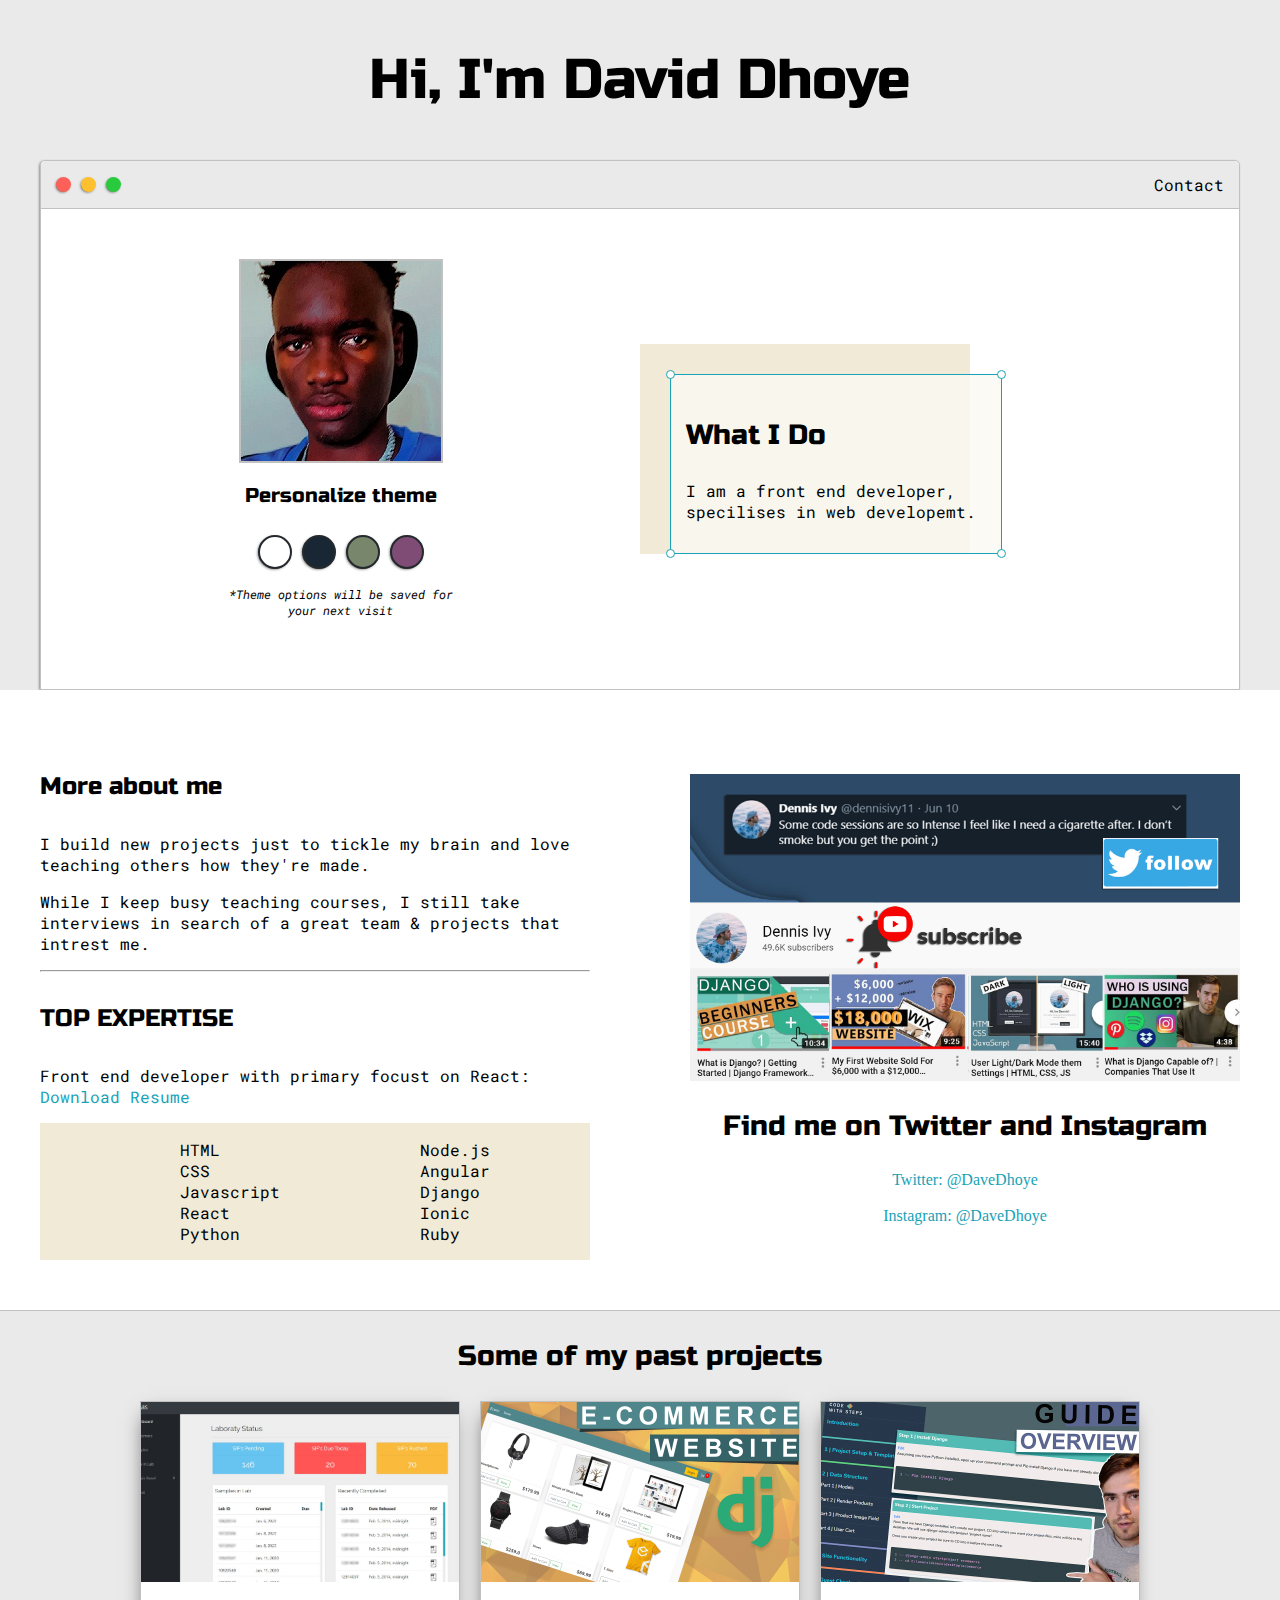
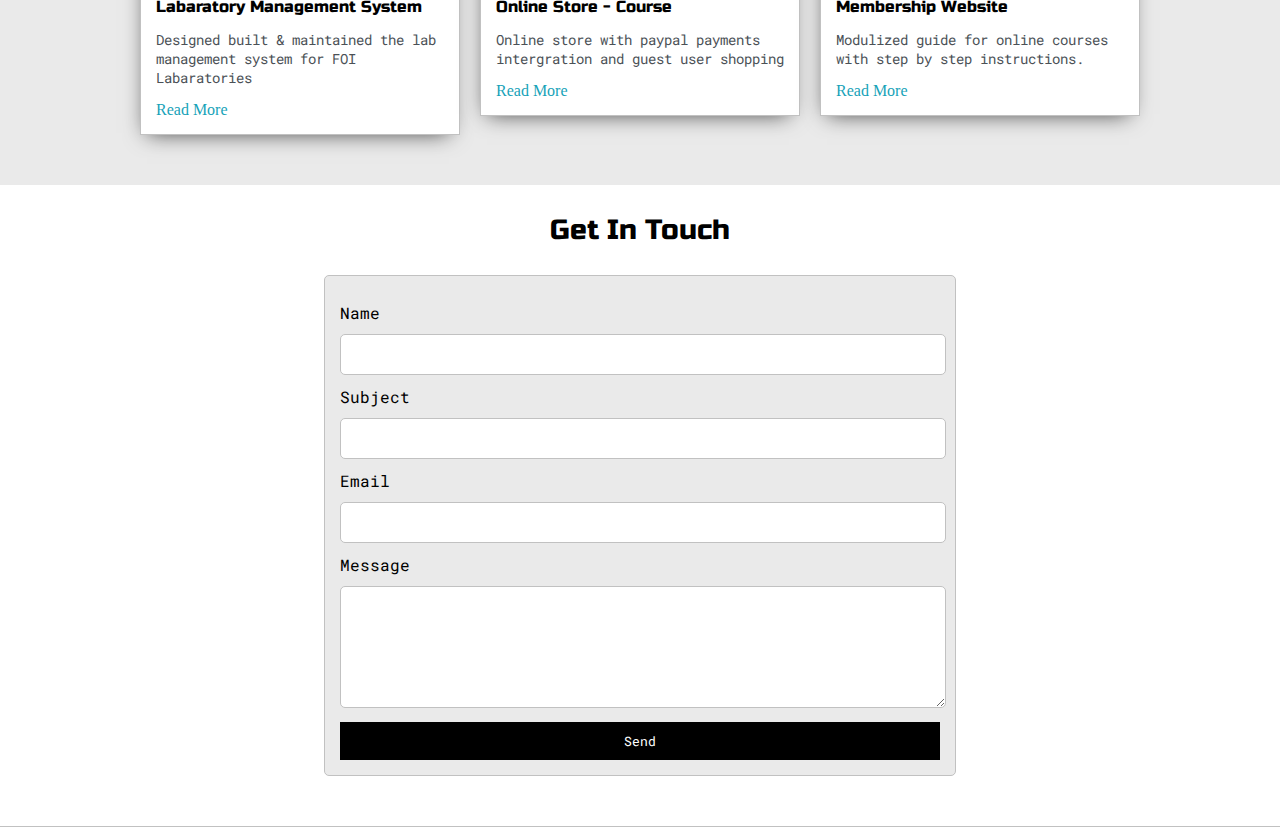
<file: index.html>
<!DOCTYPE html>
<html lang="en">

<head>
    <meta charset="UTF-8">
    <meta http-equiv="X-UA-Compatible" content="IE=edge">
    <link rel="preconnect" href="https://fonts.googleapis.com">
    <link rel="preconnect" href="https://fonts.gstatic.com" crossorigin>
    <link href="https://fonts.googleapis.com/css2?family=Russo+One&display=swap" rel="stylesheet">
    <link href="https://fonts.googleapis.com/css2?family=Roboto+Mono:wght@500&family=Russo+One&display=swap"
        rel="stylesheet">

    <link rel="stylesheet" href="default.css">

    <link id="theme-style" rel="stylesheet" type="text/css" href="">
    <meta name="viewport" content="width=device-width, initial-scale=1.0">



    <title>David Dhoye</title>
</head>

<body>
    <section class="s1">
        <div class="main-container">
            <div class="greeting-wrapper">
                <h1>Hi, I'm David Dhoye</h1>
            </div>
            <div class="intro-wrapper">
                <div class="nav-wrapper">
                    <div class="dots-wrapper">
                        <div id="dot-1" class="browser-dot"></div>
                        <div id="dot-2" class="browser-dot"></div>
                        <div id="dot-3" class="browser-dot"></div>
                    </div>
                    <ul id="navigation">
                        <li><a href="#">Contact</a></li>

                    </ul>

                </div>
                <div class="left-column">
                    <img id="profile_pic" src="images/img2.jpg" alt="">
                    <h5 style="text-align:center;line-height: 0; ">Personalize theme</h5>
                    <div id="theme-options-wrapper">
                        <div data-mode="light" id="light-mode" class="theme-dot"></div>
                        <div data-mode="blue" id="blue-mode" class="theme-dot"></div>
                        <div data-mode="green" id="green-mode" class="theme-dot"></div>
                        <div data-mode="purple" id="purple-mode" class="theme-dot"></div>
                    </div>
                    <p id="settings-note">*Theme options will be saved for<br>your next visit</p>

                </div>
                <div class="right-column">
                    <div id="preview-shadow">
                        <div id="preview">
                            <div id="corner-tl" class="corner"></div>
                            <div id="corner-tr" class="corner"></div>
                            <h3>What I Do</h3>
                            <p>I am a front end developer,
                                specilises in web developemt.</p>
                            <div id="corner-bl" class="corner"></div>
                            <div id="corner-br" class="corner"></div>
                        </div>
                    </div>
                </div>

            </div>
        </div>
    </section>
    <section class="s2">
        <div class="main-container">

            <div class="about-wrapper">
                <div class="about-me">
                    <h4>More about me</h4>

                    <p>I build new projects just to tickle my brain
                        and love teaching others how they're made.
                    </p>
                    <p>
                        While I keep busy teaching courses, I still
                        take interviews in search of a great team &
                        projects that intrest me.
                    </p>


                    <hr>

                    <h4>TOP EXPERTISE</h4>

                    <p>Front end developer with primary focust on React:
                        <a target="_blank" href="resume.pdf">Download Resume</a>
                    </p>
                    <div id="skills">
                        <ul>
                            <li>HTML</li>
                            <li>CSS</li>
                            <li>Javascript</li>
                            <li>React</li>
                            <li>Python</li>
                        </ul>
                        <ul>
                            <li>Node.js</li>
                            <li>Angular</li>
                            <li>Django</li>
                            <li>Ionic</li>
                            <li>Ruby</li>
                        </ul>

                    </div>
                </div>

                <div class="social-links">
                    <img id="social_image" src="images/follow.jpg" alt="">
                    <h3>Find me on Twitter and Instagram</h3>
                    <a target="_blank" href="#"> Twitter: @DaveDhoye</a>
                    <br>
                    <a target="_blank" href="#"> Instagram: @DaveDhoye</a>
                </div>
            </div>
        </div>
    </section>
    <section class="s1">
        <div class="main-container">

            <h3 style="text-align: center;">Some of my past projects</h3>

            <div class="post-wrapper">

                <div>
                    <div class="post">
                        <img class="thumbnail" src="images/lab-dash.jpg" alt="">
                        <div class="post-preview">
                            <h6 class="post-title">Labaratory Management System</h6>
                            <p class="post-intro">Designed built & maintained
                                the lab management system for FOI
                                Labaratories </p>
                            <a href="post.html">Read More</a>
                        </div>
                    </div>
                </div>

                <div>
                    <div class="post">
                        <img class="thumbnail" src="images/ecom.jpg" alt="">
                        <div class="post-preview">
                            <h6 class="post-title">Online Store - Course</h6>
                            <p class="post-intro">Online store with paypal payments
                                intergration and guest user shopping </p>
                            <a href="#">Read More</a>
                        </div>

                    </div>
                </div>


                <div>
                    <div class="post">
                        <img class="thumbnail" src="images/membership site.jpg" alt="">
                        <div class="post-preview">
                            <h6 class="post-title">Membership Website</h6>
                            <p class="post-intro">Modulized guide for online courses with step
                                by step instructions. </p>

                            <a href="#">Read More</a>
                        </div>
                    </div>
                </div>
            </div>
        </div>
    </section>
    <section class="s2">
        <div class="main-container">
            <a href=""></a>
            <h3 style="text-align: center;">Get In Touch</h3>

            <form id="contact-form">
                <a name="contact"></a>

                <label>Name</label>
                <input class="input-field" type="text" name="name">

                <label>Subject</label>
                <input class="input-field" type="text" name="subject">

                <label>Email</label>
                <input class="input-field" type="text" name="email">

                <label>Message</label>
                <textarea class="input-field" name="message"></textarea>

                <input id="submit-btn" type="submit" value="Send">
            </form>
        </div>
    </section>

    <script src="script.js"></script>
</body>

</html>
</file>
<file: default.css>
:root {
    --mainColor: #eaeaea;
    --secondaryColor: #fff;
    --borderColor: #c1c1c1;
    --mainText: black;
    --secondaryText: #4b5156;

    --themeDotBorder: #24292e;

    --previewBg: rgb(251, 249, 243, 0.8);
    --previewShadow: #f0ead6;


    --buttonColor: black;
}

html,
body {
    padding: 0;
    margin: 0;

}

body * {
    transition: 0.3s;
}

h1,
h2,
h3,
h4,
h5,
h6,
strong {
    color: var(--mainText);
    font-family: 'Russo One', sans-serif;
    font-weight: 500;
}

p,
li,
span,
label,
input,
textarea {
    color: var(--mainText);
    font-family: 'Roboto Mono', monospace;
}

a {
    text-decoration: none;
    color: #17a2b8;
}

ul {
    list-style: none;
}

h1 {
    font-size: 56px;

}

h2 {
    font-size: 36px;
}

h3 {
    font-size: 28px;
}

h4 {
    font-size: 24px;
}

h5 {
    font-size: 20px;
}

h6 {
    font-size: 16px;
}

.s1 {
    background-color: var(--mainColor);
    border-bottom: 1px solidvar(--borderColor);
    overflow: auto;
}

.s2 {
    background-color: var(--secondaryColor);
    border-bottom: 1px solid var(--borderColor);
    overflow: auto;
}

.main-container {
    width: 1200px;
    margin: 0 auto;
}

.greeting-wrapper {
    display: grid;
    text-align: center;
    align-content: center;

    min-height: 10em;
}

.intro-wrapper {
    background-color: var(--secondaryColor);
    border: 1px solid var(--borderColor);
    border-radius: 5px 5px 0 0;


    -webkit-box-shadow: -1px 1px 3px -1px rgba(0, 0, 0, 0.75);
    -moz-box-shadow: -1px 1px 3px -1px rgba(0, 0, 0, 0.75);
    box-shadow: -1px 1px 3px -1px rgba(0, 0, 0, 0.75);

    display: grid;
    grid-template-columns: 1fr 1fr;
    grid-template-rows: 3em 30em;
    grid-template-areas:
        'nav-wrapper nav-wrapper'
        'left-column right-column'
    ;
}

.nav-wrapper {
    border-radius: 5px 5px 0 0;
    grid-area: nav-wrapper;
    border-bottom: 1px solid var(--borderColor);
    display: flex;
    justify-content: space-between;
    align-items: center;
    background-color: var(--mainColor);

}

#navigation a {
    color: var(--mainText)
}

#navigation {
    margin: 0;
    padding: 10px;
}

#navigation li {
    display: inline-block;
    margin-right: 5px;
    margin-left: 5px;
}

.dots-wrapper {
    display: flex;
    padding: 10px;
}

#dot-1 {
    background-color: #FC6058;
}

#dot-2 {
    background-color: #FEC02F;
}

#dot-3 {
    background-color: #2ACA3E;
}

.browser-dot {
    background-color: black;
    height: 15px;
    width: 15px;
    border-radius: 50%;
    margin: 5px;



    -webkit-box-shadow: -1px 1px 3px -1px rgba(0, 0, 0, 0.75);
    -moz-box-shadow: -1px 1px 3px -1px rgba(0, 0, 0, 0.75);
    box-shadow: -1px 1px 3px -1px rgba(0, 0, 0, 0.75);
}

.left-column {
    grid-area: left-column;
    padding-top: 50px;
    padding-bottom: 50px;

}

#profile_pic {
    display: block;
    margin: 0 auto;
    height: 200px;
    width: 200px;
    object-fit: cover;
    border: 2px solid var(--borderColor);

}

#theme-options-wrapper {
    display: flex;
    justify-content: center;
}

.theme-dot {
    height: 30px;
    width: 30px;
    background-color: black;
    border-radius: 50%;

    margin: 5px;
    border: 2px solid var(--themeDotBorder);

    -webkit-box-shadow: -1px 1px 3px -1px rgba(0, 0, 0, 0.75);
    -moz-box-shadow: -1px 1px 3px -1px rgba(0, 0, 0, 0.75);
    box-shadow: -1px 1px 3px -1px rgba(0, 0, 0, 0.75);

    cursor: pointer;
}

.theme-dot:hover {
    border-width: 5px;
}

#light-mode {
    background-color: #fff;
}

#blue-mode {
    background-color: #192734;
}

#green-mode {
    background-color: #78866b;
}

#purple-mode {
    background-color: #7E4C74;
}

#settings-note {
    font-size: 12px;
    font-style: italic;
    text-align: center;

}

.right-column {
    grid-area: right-column;
    display: grid;
    align-content: center;

    padding-top: 50px;
    padding-bottom: 50px;

}

#preview-shadow {
    background-color: var(--previewShadow);
    width: 300px;
    height: 180px;
    padding-left: 30px;
    padding-top: 30px;
}

#preview {
    width: 300px;
    border: 1.5px solid #17a2b8;
    background: var(--previewBg);
    padding: 15px;
    position: relative;
}

.corner {
    width: 7px;
    height: 7px;
    border-radius: 50%;
    border: 1.5px solid #17a2b8;
    background-color: #fff;
    position: absolute;

}

#corner-tl {
    top: -5px;
    left: -5px;
}

#corner-tr {
    top: -5px;
    right: -5px;
}

#corner-bl {
    bottom: -5px;
    left: -5px;
}

#corner-br {
    bottom: -5px;
    right: -5px;
}

.about-wrapper {
    display: grid;
    grid-template-columns: repeat(auto-fit, minmax(320px, 1fr));
    padding-bottom: 50px;
    padding-top: 50px;
    gap: 100px;

}

#skills {
    display: flex;
    justify-content: space-evenly;
    background-color: var(--previewShadow);
}

.social-links {
    display: grid;
    align-content: center;
    text-align: center;
}

#social_image {
    width: 100%;
}

.post-wrapper {
    display: grid;
    grid-template-columns: repeat(auto-fit, 320px);
    gap: 20px;
    justify-content: center;
    padding-bottom: 50px;
}

.post {
    border: 1px solid var(--borderColor);
    -webkit-box-shadow: -2px 7px 21px -9px rgba(0, 0, 0, 0.75);
    -moz-box-shadow: -2px 7px 21px -9px rgba(0, 0, 0, 0.75);
    box-shadow: -2px 7px 21px -9px rgba(0, 0, 0, 0.75);
}


.thumbnail {
    display: block;
    width: 100%;
    height: 180px;
    object-fit: cover;
}

.post-preview {
    background-color: #fff;
    padding: 15px;
}

.post-title {
    color: black;
    margin: 0;
}

.post-intro {
    color: #4b5156;
    font-size: 14px;
}


#contact-form {
    display: block;
    max-width: 600px;
    margin: 0 auto;
    border: 1px solid var(--borderColor);
    padding: 15px;
    border-radius: 5px;
    background-color: var(--mainColor);
    margin-bottom: 50px;

}

#contact-form label {
    line-height: 2.7em;
}

#contact-form textarea {
    min-height: 100px;
    font-size: 14px;
}


.input-field {
    width: 100%;
    padding-top: 10px;
    padding-bottom: 10px;
    background-color: var(--secondaryColor);
    border-radius: 5px;
    border: 1px solid var(--borderColor);
    font-size: 14px;
}


#submit-btn {
    margin-top: 10px;
    width: 100%;
    padding-top: 10px;
    padding-bottom: 10px;
    color: #fff;
    background-color: var(--buttonColor);
    border: none;
}


































@media screen and (max-width:1200px) {
    .main-container {
        width: 95%;
    }

}

@media screen and (max-width:800px) {
    .intro-wrapper {

        display: grid;
        grid-template-columns: 1fr;
        grid-template-rows: 3em 30em;
        grid-template-areas:
            'nav-wrapper'
            'left-column'
            'right-column'
        ;
    }

    .right-column {
        justify-content: center;
    }

}
</file>
